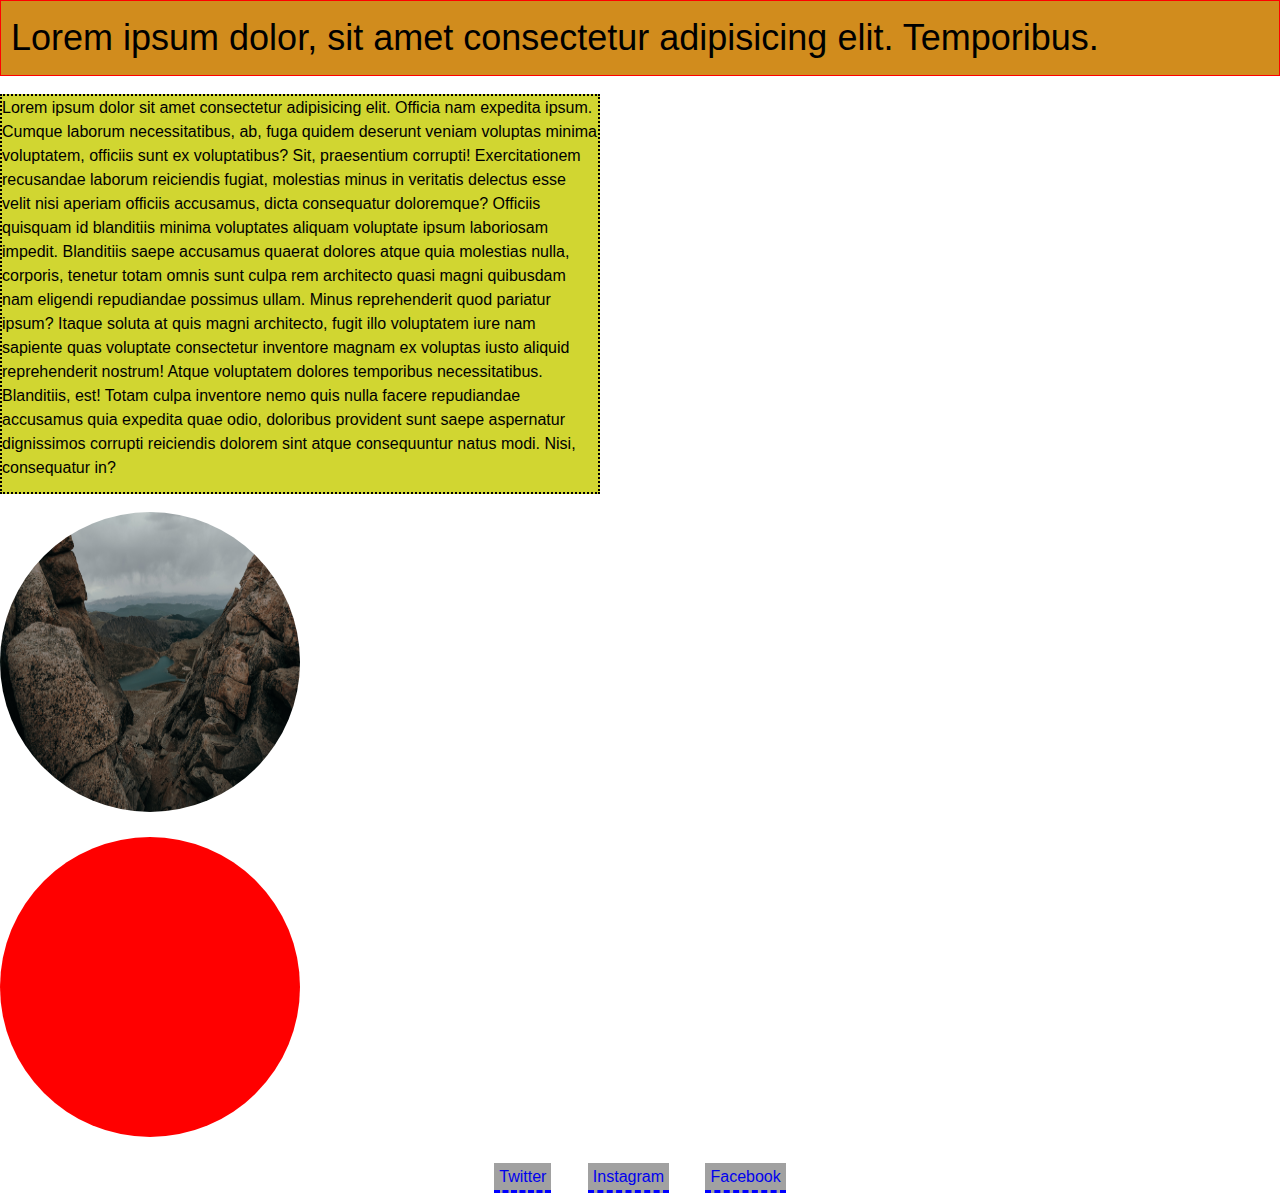
<file: block-BHaaap/index.html>
<!---

### Create a web page with the following characteristics:

1. Heading element(h1) should be at the top of the page.
2. After the heading, there should be a paragraph.
3. After the paragraph add an image having all the corner rounded.
4. Below the image, there should be a circle with red background.
5. At the bottom of the page, there must be a footer containing few links.
6. The H1 has 1px red solid borders, background color #D18C1D, and 10px of space between the content and the border (padding)
7. The paragraph is contained in 600px by 400px boxes with 2px black dotted borders and background color #D1D631
8. Links have a 3px blue dashed border on the bottom only and background color #A1A1A1

- Using CSS resets is necessary.
- Use semantic tags and keep the nesting and indentation proper.

--->
<!DOCTYPE html>
<html lang="en">
  <head>
    <meta charset="UTF-8" />
    <title>box modal assigment 1</title>
    <link rel="stylesheet" href="assests/stylesheet/style.css" />
  </head>
  <body>
    <header>
      <h1>
        Lorem ipsum dolor, sit amet consectetur adipisicing elit. Temporibus.
      </h1>
    </header>
    <section>
      <article>
        <p>
          Lorem ipsum dolor sit amet consectetur adipisicing elit. Officia nam
          expedita ipsum. Cumque laborum necessitatibus, ab, fuga quidem
          deserunt veniam voluptas minima voluptatem, officiis sunt ex
          voluptatibus? Sit, praesentium corrupti! Exercitationem recusandae
          laborum reiciendis fugiat, molestias minus in veritatis delectus esse
          velit nisi aperiam officiis accusamus, dicta consequatur doloremque?
          Officiis quisquam id blanditiis minima voluptates aliquam voluptate
          ipsum laboriosam impedit. Blanditiis saepe accusamus quaerat dolores
          atque quia molestias nulla, corporis, tenetur totam omnis sunt culpa
          rem architecto quasi magni quibusdam nam eligendi repudiandae possimus
          ullam. Minus reprehenderit quod pariatur ipsum? Itaque soluta at quis
          magni architecto, fugit illo voluptatem iure nam sapiente quas
          voluptate consectetur inventore magnam ex voluptas iusto aliquid
          reprehenderit nostrum! Atque voluptatem dolores temporibus
          necessitatibus. Blanditiis, est! Totam culpa inventore nemo quis nulla
          facere repudiandae accusamus quia expedita quae odio, doloribus
          provident sunt saepe aspernatur dignissimos corrupti reiciendis
          dolorem sint atque consequuntur natus modi. Nisi, consequatur in?
        </p>
        <img
          src="assests/media/clay-banks-33BrkP9x8Cw-unsplash.jpg"
          alt="clay-banks"
        />
        <div class="red-circle"></div>
      </article>
    </section>
    <main></main>
    <footer>
      <a href="#" target="_blank">Twitter</a>
      <a href="#" target="_blank">Instagram</a>
      <a href="#" target="_blank">Facebook</a>
    </footer>
  </body>
</html>
</file>
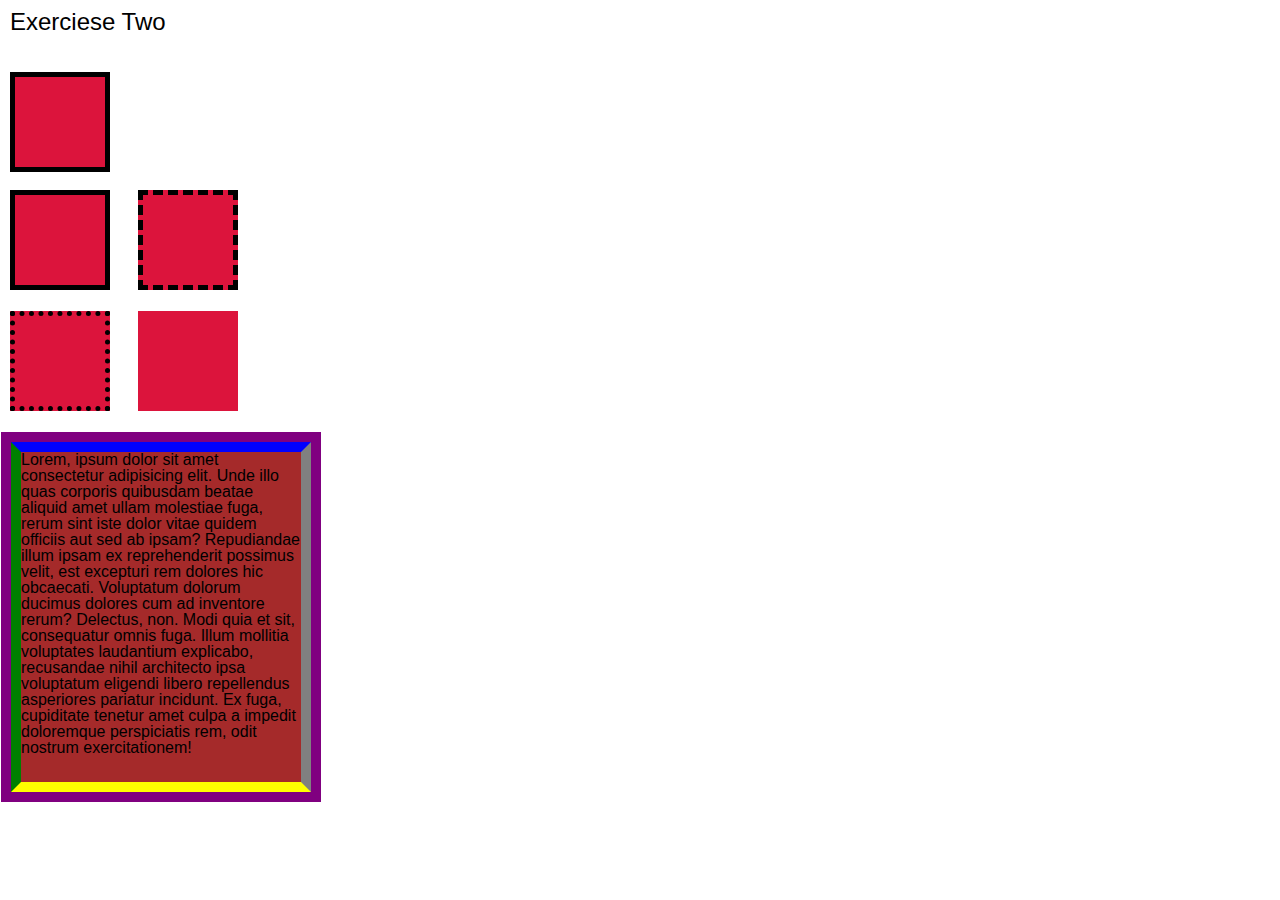
<file: block-BHaaaq/index.html>
<!---
### Create a page according to the layout shown below

![Box Model Exercise 2](https://raw.githubusercontent.com/suraj122/AC-STYLE-images/master/box-model/ex-2.png)

- Using CSS resets is necessary.
- Use semantic tags and keep the nesting and indentation proper.
--->
<!DOCTYPE html>
<html lang="en">
  <head>
    <meta charset="UTF-8" />
    <meta http-equiv="X-UA-Compatible" content="IE=edge" />
    <meta name="viewport" content="width=device-width, initial-scale=1.0" />
    <title>box modal assigment 2</title>
    <link rel="stylesheet" href="assests/stylesheet/style.css" />
  </head>
  <body>
    <header>
      <h2>Exerciese Two</h2>
    </header>
    <main>
      <section>
        <div class="box"></div>
        <div class="double-border-box-container">
          <span class="db-box1"></span>
          <span class="db-box2"></span>
        </div>
        <div class="single-border-box-container">
          <span class="sb-box1"></span>
          <span class="sb-box2"></span>
        </div>
      </section>
      <p>
        Lorem, ipsum dolor sit amet consectetur adipisicing elit. Unde illo quas
        corporis quibusdam beatae aliquid amet ullam molestiae fuga, rerum sint
        iste dolor vitae quidem officiis aut sed ab ipsam? Repudiandae illum
        ipsam ex reprehenderit possimus velit, est excepturi rem dolores hic
        obcaecati. Voluptatum dolorum ducimus dolores cum ad inventore rerum?
        Delectus, non. Modi quia et sit, consequatur omnis fuga. Illum mollitia
        voluptates laudantium explicabo, recusandae nihil architecto ipsa
        voluptatum eligendi libero repellendus asperiores pariatur incidunt. Ex
        fuga, cupiditate tenetur amet culpa a impedit doloremque perspiciatis
        rem, odit nostrum exercitationem!
      </p>
    </main>
  </body>
</html>
</file>
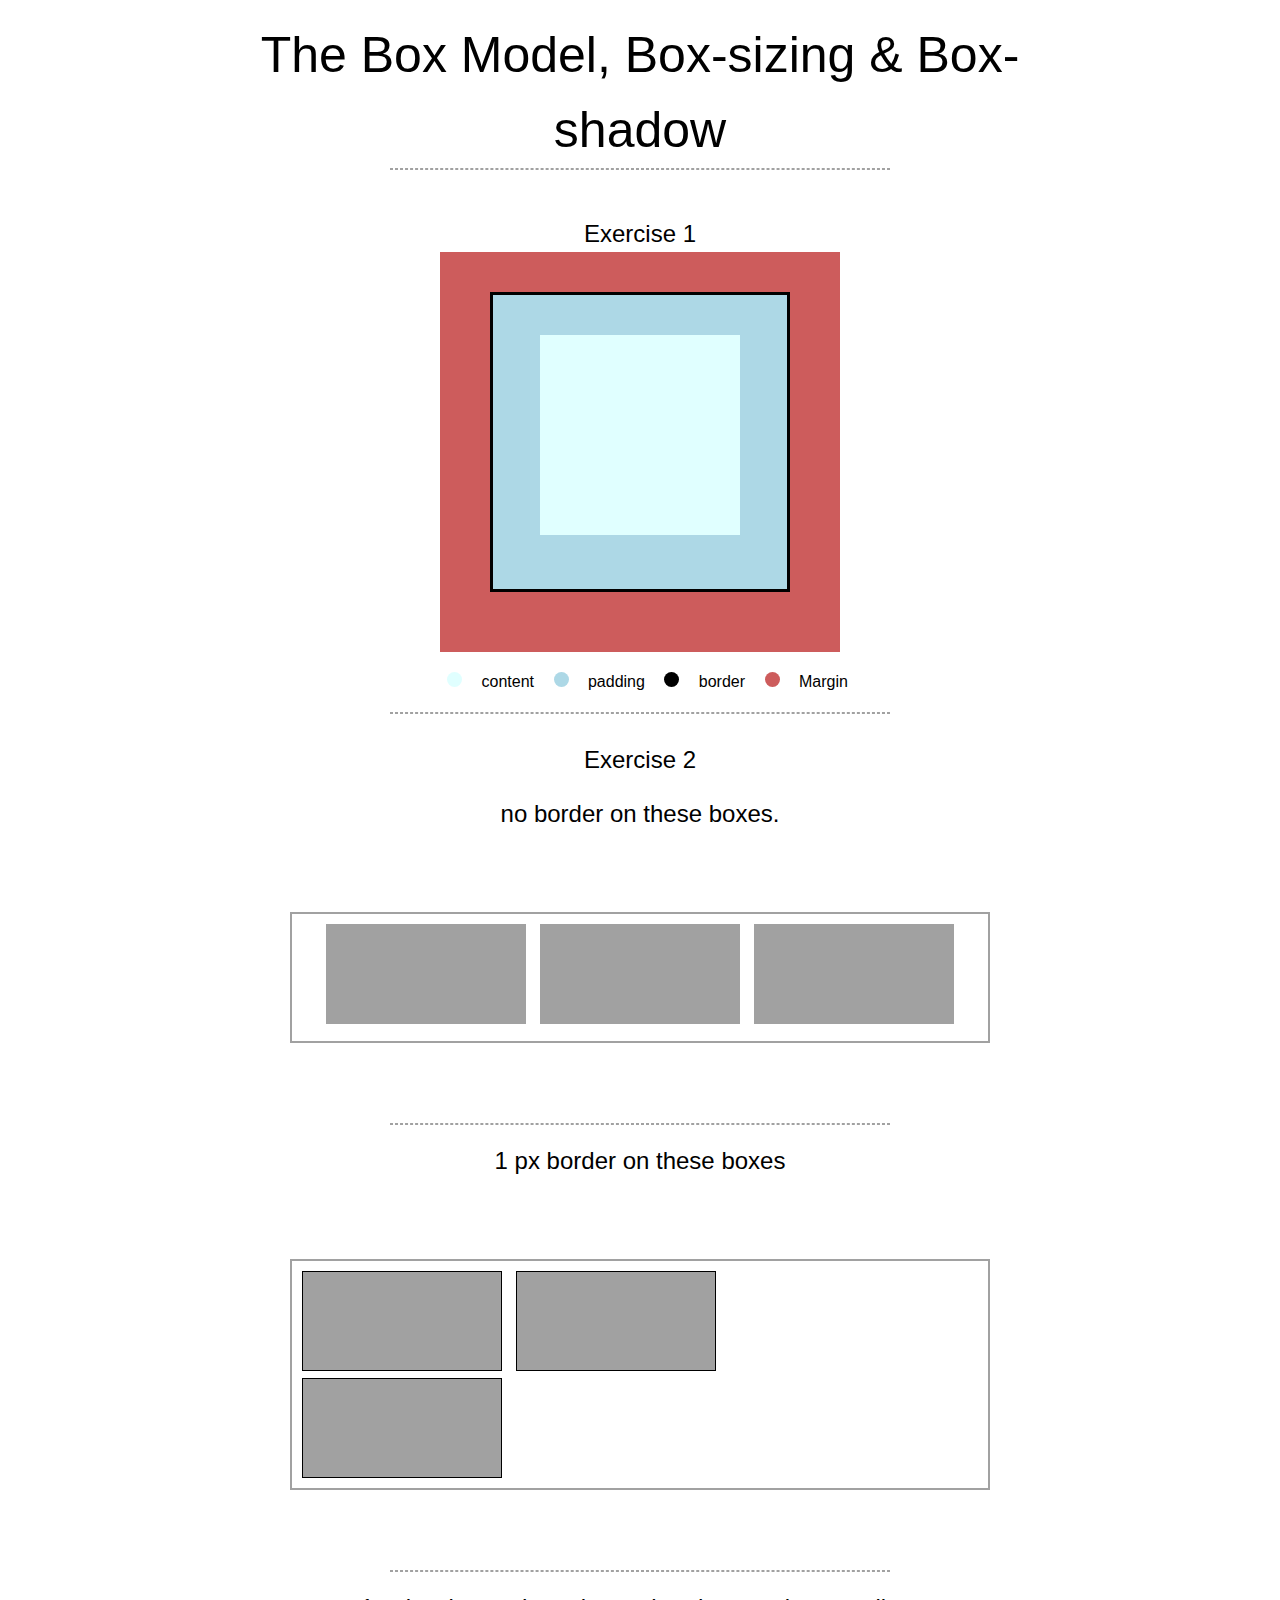
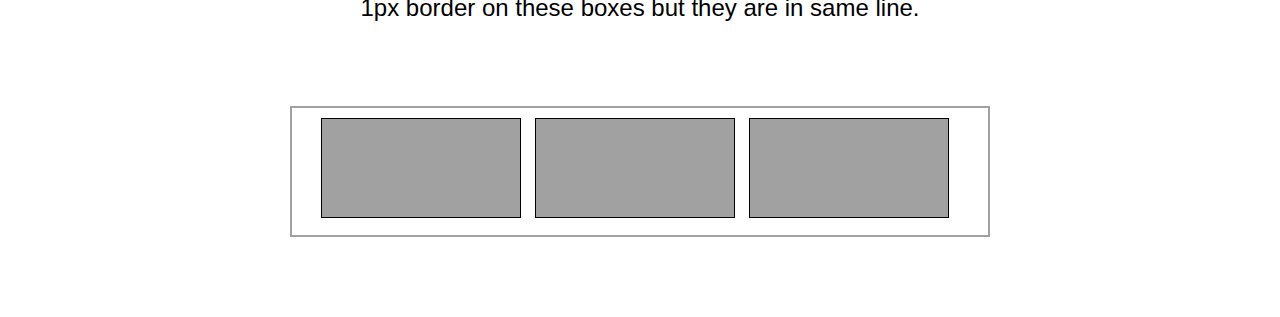
<file: block-BHaaau/index.html>
<!---
### Create a page according to the layout shown below

![Box Model Exercise 6](https://raw.githubusercontent.com/suraj122/AC-STYLE-images/master/box-model/ex-6.png)

#### Problems for exercise 2 in the layout

- Each parent container has width of 600px and border of 1px;
- Each children box has width 180px and height 100px as well as margin of 10px;
- Each child box which is having border has border-width 1px.
- Note in the first container the boxes do not have any border.

- Using CSS resets is necessary.
- Use semantic tags and keep the nesting and indentation proper.
--->
<!DOCTYPE html>
<html lang="en">
  <head>
    <meta charset="UTF-8" />
    <meta http-equiv="X-UA-Compatible" content="IE=edge" />
    <meta name="viewport" content="width=device-width, initial-scale=1.0" />
    <title>box modal assigment 3</title>
    <link rel="stylesheet" href="assests/stylesheet/style.css" />
  </head>
  <body>
    <header>
      <h1>The Box Model, Box-sizing & Box-shadow</h1>
      <div class="dashed-line"></div>
    </header>
    <main>
      <section class="exercise1">
        <h2>Exercise 1</h2>
        <article class="box-container">
          <div class="margin">
            <div class="padding">
              <div class="content"></div>
            </div>
          </div>
        </article>
        <article class="box-container-info">
          <span class="content-color"></span>
          <span>content</span>
          <span class="padding-color"></span>
          <span>padding</span>
          <span class="border-color"></span>
          <span>border</span>
          <span class="margin-color"></span>
          <span>Margin</span>
        </article>
        <div class="dashed-line"></div>
      </section>

      <section class="exercise2">
        <h2>Exercise 2</h2>
        <p>no border on these boxes.</p>
        <article>
          <div class="no-border-container">
            <span class="box"></span>
            <span class="box"></span>
            <span class="box"></span>
          </div>
        </article>

        <div class="dashed-line"></div>
        <p>1 px border on these boxes</p>
        <article class="two-box-container">
          <span class="box-border"></span>
          <span class="box-border"></span>
          <div class="single-box-container"></div>
        </article>

        <div class="dashed-line"></div>
        <p>1px border on these boxes but they are in same line.</p>
        <article class="same-line-box-container">
          <span class="box-border"></span>
          <span class="box-border"></span>
          <span class="box-border"></span>
        </article>
      </section>
    </main>
  </body>
</html>
</file>
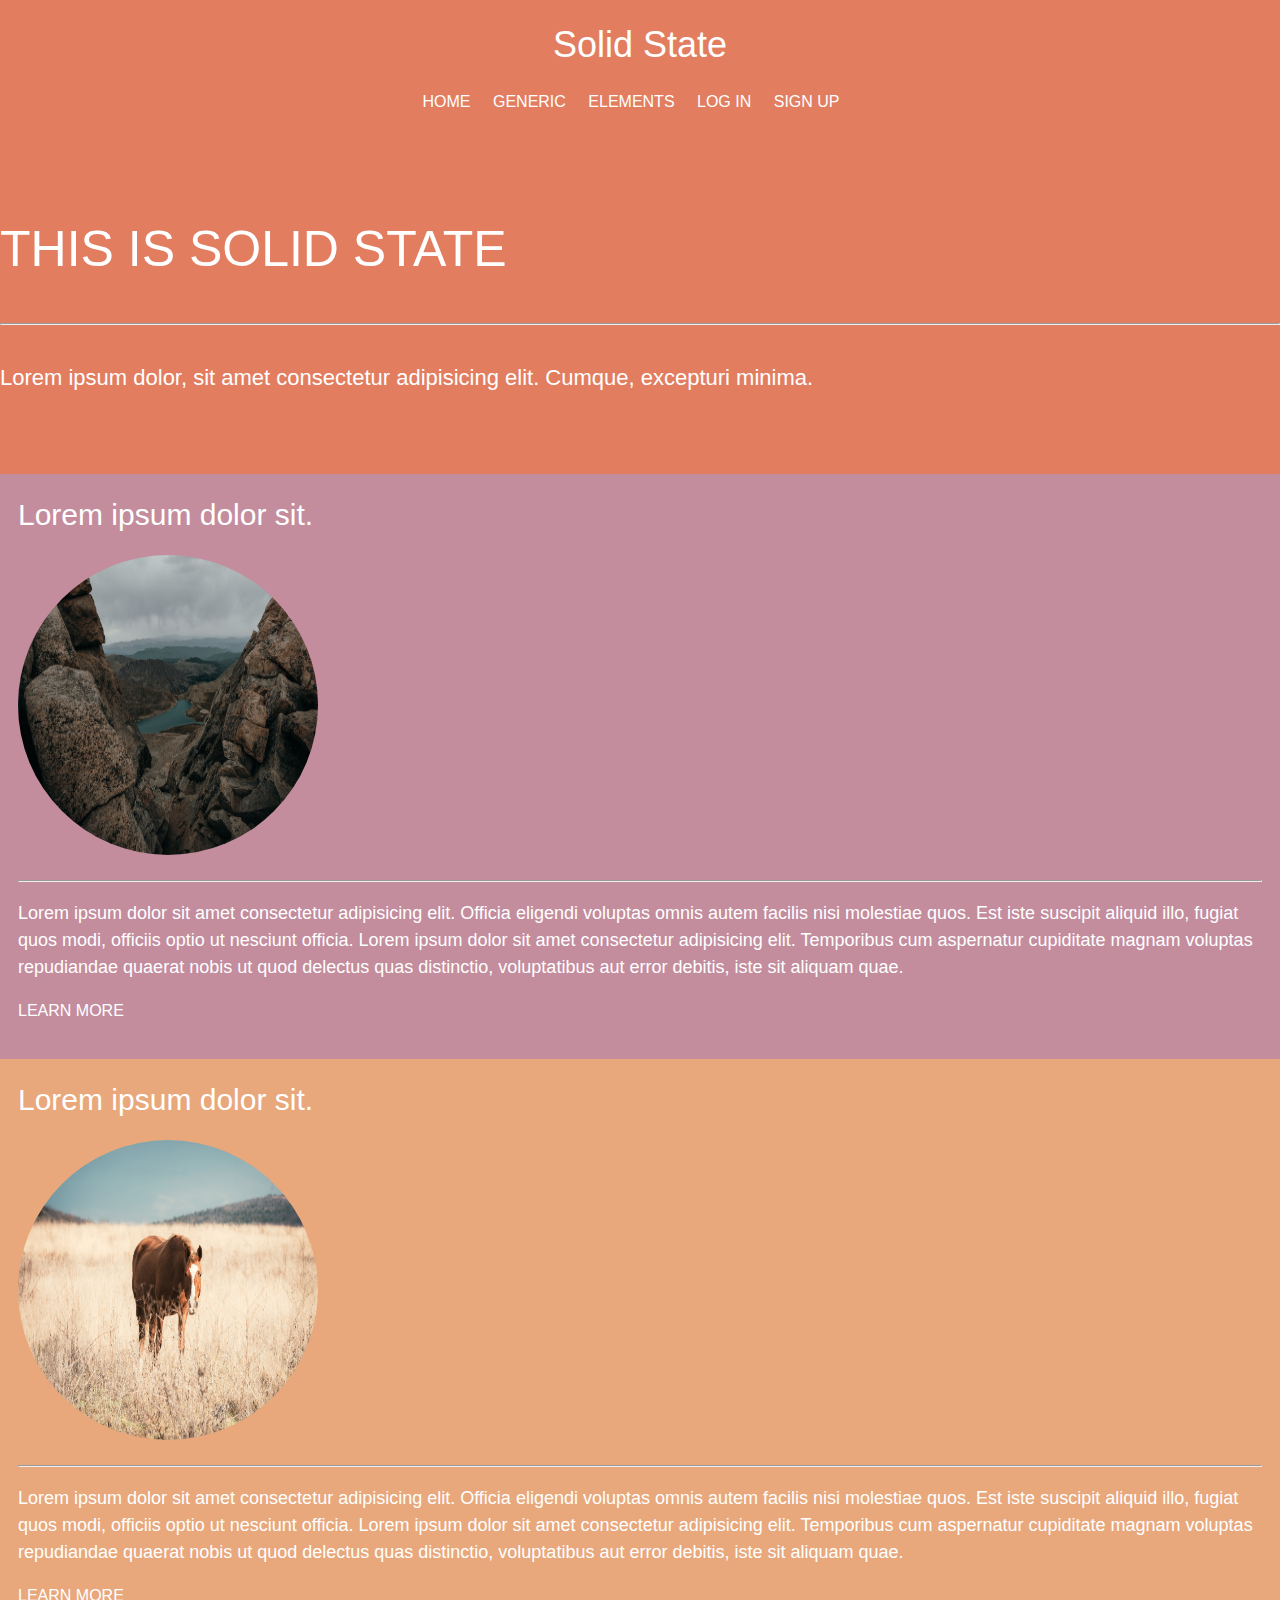
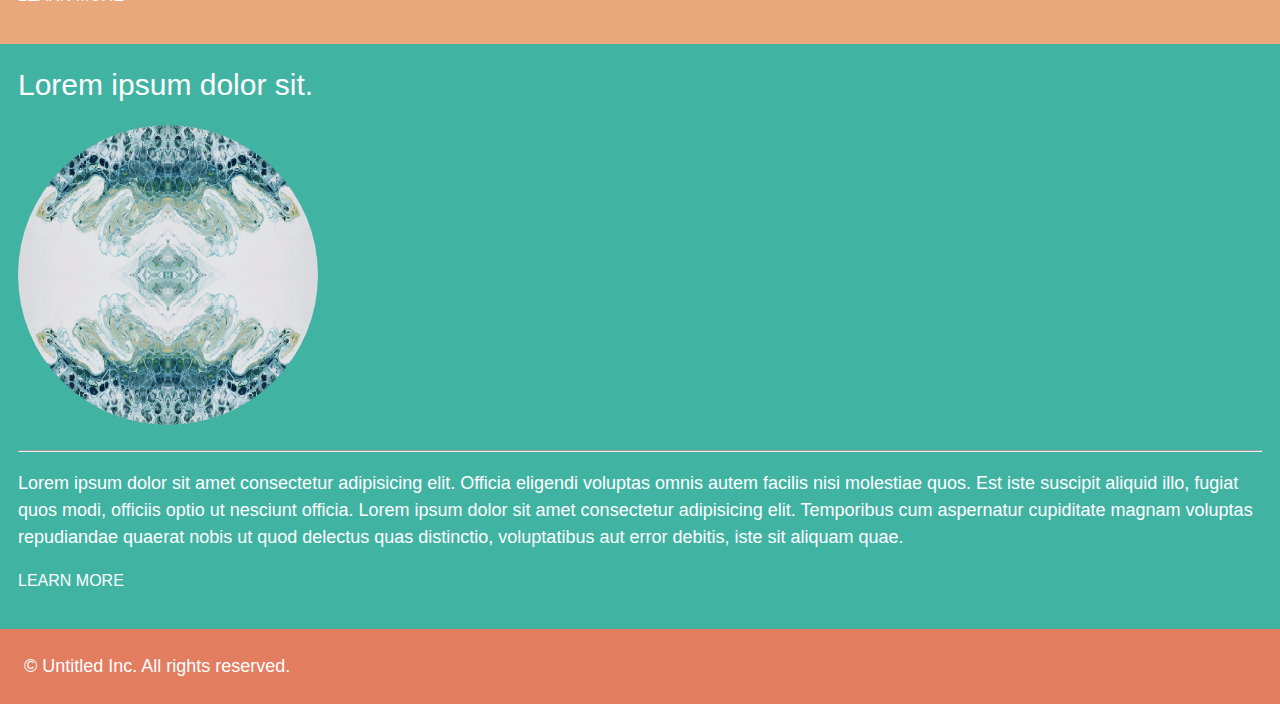
<file: block-BHaaav/index.html>
<!---
### Create a page according to the layout shown below

![Box Model Exercise 7](https://raw.githubusercontent.com/suraj122/AC-STYLE-images/master/box-model/ex-7.png)

- Using CSS resets is necessary.
- Use semantic tags and keep the nesting and indentation proper.

--->

<!DOCTYPE html>
<html lang="en">
  <head>
    <meta charset="UTF-8" />
    <meta http-equiv="X-UA-Compatible" content="IE=edge" />
    <meta name="viewport" content="width=device-width, initial-scale=1.0" />
    <title>box model assigment 4</title>
    <link rel="stylesheet" href="assests/stylesheet/style.css" />
  </head>
  <body>
    <header class="container">
      <h2>Solid State</h2>
      <nav>
        <a href="#">Home</a>
        <a href="#">Generic</a>
        <a href="#">Elements</a>
        <a href="#">Log in</a>
        <a href="#">Sign up</a>
      </nav>
    </header>
    <main>
      <section class="hero">
        <article class="container">
          <h1>This is solid state</h1>
          <hr />
          <p>
            Lorem ipsum dolor, sit amet consectetur adipisicing elit. Cumque,
            excepturi minima.
          </p>
        </article>
      </section>

      <section class="desc">
        <article class="container">
          <h3>Lorem ipsum dolor sit.</h3>
          <img
            src="assests/media/clay-banks-33BrkP9x8Cw-unsplash.jpg"
            alt="clay-banks"
          />
          <hr />
          <p>
            Lorem ipsum dolor sit amet consectetur adipisicing elit. Officia
            eligendi voluptas omnis autem facilis nisi molestiae quos. Est iste
            suscipit aliquid illo, fugiat quos modi, officiis optio ut nesciunt
            officia. Lorem ipsum dolor sit amet consectetur adipisicing elit.
            Temporibus cum aspernatur cupiditate magnam voluptas repudiandae
            quaerat nobis ut quod delectus quas distinctio, voluptatibus aut
            error debitis, iste sit aliquam quae.
          </p>
          <a href="#" class="learn-more">Learn More</a>
        </article>
      </section>

      <section class="desc-2">
        <article class="container">
          <h3>Lorem ipsum dolor sit.</h3>
          <img
            src="assests/media/james-kovin-QtBRQw0rFLE-unsplash.jpg"
            alt="james-kovin"
          />
          <hr />
          <p>
            Lorem ipsum dolor sit amet consectetur adipisicing elit. Officia
            eligendi voluptas omnis autem facilis nisi molestiae quos. Est iste
            suscipit aliquid illo, fugiat quos modi, officiis optio ut nesciunt
            officia. Lorem ipsum dolor sit amet consectetur adipisicing elit.
            Temporibus cum aspernatur cupiditate magnam voluptas repudiandae
            quaerat nobis ut quod delectus quas distinctio, voluptatibus aut
            error debitis, iste sit aliquam quae.
          </p>
          <a href="#" class="learn-more">Learn More</a>
        </article>
      </section>

      <section class="desc-3">
        <article class="container">
          <h3>Lorem ipsum dolor sit.</h3>
          <img
            src="assests/media/susan-wilkinson-YOpB7OifsZQ-unsplash.jpg"
            alt="susan-wilkinson"
          />
          <hr />
          <p>
            Lorem ipsum dolor sit amet consectetur adipisicing elit. Officia
            eligendi voluptas omnis autem facilis nisi molestiae quos. Est iste
            suscipit aliquid illo, fugiat quos modi, officiis optio ut nesciunt
            officia. Lorem ipsum dolor sit amet consectetur adipisicing elit.
            Temporibus cum aspernatur cupiditate magnam voluptas repudiandae
            quaerat nobis ut quod delectus quas distinctio, voluptatibus aut
            error debitis, iste sit aliquam quae.
          </p>
          <a href="#" class="learn-more">Learn More</a>
        </article>
      </section>
    </main>
    <footer>
      <div class="container">
        <p>&copy; Untitled Inc. All rights reserved.</p>
      </div>
    </footer>
  </body>
</html>
</file>
<file: block-BHaaap/assests/stylesheet/style.css>
/* http://meyerweb.com/eric/tools/css/reset/ 
   v2.0 | 20110126
   License: none (public domain)
*/

html,
body,
div,
span,
applet,
object,
iframe,
h1,
h2,
h3,
h4,
h5,
h6,
p,
blockquote,
pre,
a,
abbr,
acronym,
address,
big,
cite,
code,
del,
dfn,
em,
img,
ins,
kbd,
q,
s,
samp,
small,
strike,
strong,
sub,
sup,
tt,
var,
b,
u,
i,
center,
dl,
dt,
dd,
ol,
ul,
li,
fieldset,
form,
label,
legend,
table,
caption,
tbody,
tfoot,
thead,
tr,
th,
td,
article,
aside,
canvas,
details,
embed,
figure,
figcaption,
footer,
header,
hgroup,
menu,
nav,
output,
ruby,
section,
summary,
time,
mark,
audio,
video {
  margin: 0;
  padding: 0;
  border: 0;
  font-size: 100%;
  font: inherit;
  vertical-align: baseline;
}
/* HTML5 display-role reset for older browsers */
article,
aside,
details,
figcaption,
figure,
footer,
header,
hgroup,
menu,
nav,
section {
  display: block;
}
body {
  line-height: 1;
}
ol,
ul {
  list-style: none;
}
blockquote,
q {
  quotes: none;
}
blockquote:before,
blockquote:after,
q:before,
q:after {
  content: "";
  content: none;
}
table {
  border-collapse: collapse;
  border-spacing: 0;
}

* {
  box-sizing: border-box;
}

body {
  font-family: "Open Sans", sans-serif;
  line-height: 1.5;
}

img {
  width: 300px;
  height: 300px;
  border-radius: 50%;
  margin: 18px 0;
}

header {
  border: 1px solid red;
  background: #d18c1d;
  padding: 10px;
}
h1 {
  font-size: 36px;
}
.red-circle {
  background: red;
  width: 300px;
  height: 300px;
  border-radius: 50%;
}

p {
  width: 600px;
  height: 400px;
  border: 2px dotted black;
  background: #d1d631;
  margin-top: 18px;
}

footer {
  text-align: center;
  margin-top: 18px;
  padding: 10px;
}

a {
  text-decoration: none;
  border-bottom: 3px dashed blue;
  background: #a1a1a1;
  padding: 5px;
  margin: 0 16px;
}
</file>
<file: block-BHaaaq/assests/stylesheet/style.css>
/* http://meyerweb.com/eric/tools/css/reset/ 
   v2.0 | 20110126
   License: none (public domain)
*/

html,
body,
div,
span,
applet,
object,
iframe,
h1,
h2,
h3,
h4,
h5,
h6,
p,
blockquote,
pre,
a,
abbr,
acronym,
address,
big,
cite,
code,
del,
dfn,
em,
img,
ins,
kbd,
q,
s,
samp,
small,
strike,
strong,
sub,
sup,
tt,
var,
b,
u,
i,
center,
dl,
dt,
dd,
ol,
ul,
li,
fieldset,
form,
label,
legend,
table,
caption,
tbody,
tfoot,
thead,
tr,
th,
td,
article,
aside,
canvas,
details,
embed,
figure,
figcaption,
footer,
header,
hgroup,
menu,
nav,
output,
ruby,
section,
summary,
time,
mark,
audio,
video {
  margin: 0;
  padding: 0;
  border: 0;
  font-size: 100%;
  font: inherit;
  vertical-align: baseline;
}
/* HTML5 display-role reset for older browsers */
article,
aside,
details,
figcaption,
figure,
footer,
header,
hgroup,
menu,
nav,
section {
  display: block;
}
body {
  line-height: 1;
}
ol,
ul {
  list-style: none;
}
blockquote,
q {
  quotes: none;
}
blockquote:before,
blockquote:after,
q:before,
q:after {
  content: "";
  content: none;
}
table {
  border-collapse: collapse;
  border-spacing: 0;
}

* {
  box-sizing: border-box;
}

body {
  font-family: sans-serif;
}

header {
  margin-bottom: 18px;
  padding: 10px;
  font-size: 24px;
}

section {
  padding: 10px;
}

.box {
  width: 100px;
  height: 100px;
  background: crimson;
  border: 5px solid black;
}

.double-border-box-container {
  margin: 18px 0;
}

.db-box1,
.db-box2 {
  width: 100px;
  height: 100px;
  display: inline-block;
  background: crimson;
}

.db-box1 {
  border: 5px solid black;
  margin-right: 24px;
}
.db-box2 {
  border: 5px dashed black;
}

.sb-box1,
.sb-box2 {
  width: 100px;
  height: 100px;
  display: inline-block;
  background: crimson;
}

.sb-box1 {
  border: 5px dotted black;
  margin-right: 24px;
}

p {
  width: 300px;
  height: 350px;
  margin-top: 18px;
  margin-left: 11px;
  background: brown;
  border-bottom: 10px solid yellow;
  border-top: 10px solid blue;
  border-left: 10px solid green;
  border-right: 10px solid grey;
  box-shadow: 0px 0px 0px 10px purple;
}
</file>
<file: block-BHaaau/assests/stylesheet/style.css>
/* http://meyerweb.com/eric/tools/css/reset/ 
   v2.0 | 20110126
   License: none (public domain)
*/

html,
body,
div,
span,
applet,
object,
iframe,
h1,
h2,
h3,
h4,
h5,
h6,
p,
blockquote,
pre,
a,
abbr,
acronym,
address,
big,
cite,
code,
del,
dfn,
em,
img,
ins,
kbd,
q,
s,
samp,
small,
strike,
strong,
sub,
sup,
tt,
var,
b,
u,
i,
center,
dl,
dt,
dd,
ol,
ul,
li,
fieldset,
form,
label,
legend,
table,
caption,
tbody,
tfoot,
thead,
tr,
th,
td,
article,
aside,
canvas,
details,
embed,
figure,
figcaption,
footer,
header,
hgroup,
menu,
nav,
output,
ruby,
section,
summary,
time,
mark,
audio,
video {
  margin: 0;
  padding: 0;
  border: 0;
  font-size: 100%;
  font: inherit;
  vertical-align: baseline;
}
/* HTML5 display-role reset for older browsers */
article,
aside,
details,
figcaption,
figure,
footer,
header,
hgroup,
menu,
nav,
section {
  display: block;
}
body {
  line-height: 1;
}
ol,
ul {
  list-style: none;
}
blockquote,
q {
  quotes: none;
}
blockquote:before,
blockquote:after,
q:before,
q:after {
  content: "";
  content: none;
}
table {
  border-collapse: collapse;
  border-spacing: 0;
}
* {
  box-sizing: border-box;
}
body {
  font-family: sans-serif;
  line-height: 1.5;
}

header {
  text-align: center;
  margin: 0 auto;
  padding: 18px;
  width: 900px;
}
h1 {
  font-size: 50px;
}
h2 {
  font-size: 30px;
}
p {
  font-size: 24px;
  margin: 18px 0;
}
.dashed-line {
  border: 1px dashed #a1a1a1;
  width: 500px;
  margin: 0 auto;
}

main {
  width: 700px;
  margin: 0 auto;
  text-align: center;
}

.exercise1 {
  margin: 28px 0;
}

h2 {
  font-size: 24px;
}

.box-container {
  margin: 0 auto;
}

.margin {
  width: 400px;
  height: 400px;
  padding: 40px;
  margin: 0 auto;
  background-color: indianred;
}
.padding {
  margin: 0 auto;
  width: 300px;
  height: 300px;
  border: 3px solid black;
  padding: 40px;
  background-color: lightblue;
}
.content {
  margin: 0 auto;
  width: 200px;
  height: 200px;
  background-color: lightcyan;
}

.box-container-info {
  margin: 18px 0;
}
.content-color,
.padding-color,
.border-color,
.margin-color {
  display: inline-block;
  width: 15px;
  height: 15px;
  border-radius: 50%;
  margin: 0 15px;
}

.content-color {
  background: lightcyan;
}
.padding-color {
  background: lightblue;
}
.margin-color {
  background: indianred;
}
.border-color {
  background: black;
}

.no-border-container,
.two-box-container,
.same-line-box-container {
  border: 2px solid #a1a1a1;
  padding: 10px;
  margin: 80px 0;
}
.box,
.box-border {
  display: inline-block;
  width: 200px;
  height: 100px;
  background: #a1a1a1;
  margin: 0 5px;
}
.two-box-container {
  text-align: left;
}
.box-border {
  border: 1px solid black;
  margin-right: 10px;
  margin-left: 0;
}
.single-box-container {
  width: 200px;
  height: 100px;
  background: #a1a1a1;
  border: 1px solid black;
}
</file>
<file: block-BHaaav/assests/stylesheet/style.css>
/* http://meyerweb.com/eric/tools/css/reset/ 
   v2.0 | 20110126
   License: none (public domain)
*/

html,
body,
div,
span,
applet,
object,
iframe,
h1,
h2,
h3,
h4,
h5,
h6,
p,
blockquote,
pre,
a,
abbr,
acronym,
address,
big,
cite,
code,
del,
dfn,
em,
img,
ins,
kbd,
q,
s,
samp,
small,
strike,
strong,
sub,
sup,
tt,
var,
b,
u,
i,
center,
dl,
dt,
dd,
ol,
ul,
li,
fieldset,
form,
label,
legend,
table,
caption,
tbody,
tfoot,
thead,
tr,
th,
td,
article,
aside,
canvas,
details,
embed,
figure,
figcaption,
footer,
header,
hgroup,
menu,
nav,
output,
ruby,
section,
summary,
time,
mark,
audio,
video {
  margin: 0;
  padding: 0;
  border: 0;
  font-size: 100%;
  font: inherit;
  vertical-align: baseline;
}
/* HTML5 display-role reset for older browsers */
article,
aside,
details,
figcaption,
figure,
footer,
header,
hgroup,
menu,
nav,
section {
  display: block;
}
body {
  line-height: 1;
}
ol,
ul {
  list-style: none;
}
blockquote,
q {
  quotes: none;
}
blockquote:before,
blockquote:after,
q:before,
q:after {
  content: "";
  content: none;
}
table {
  border-collapse: collapse;
  border-spacing: 0;
}
* {
  box-sizing: border-box;
}
body {
  color: #fff;
  line-height: 1.5;
  font-family: sans-serif;
  background: #e27d60;
}

img {
  width: 300px;
  height: 300px;
  border-radius: 50%;
}
header {
  text-align: center;
  padding: 18px;
}

hr {
  margin: 18px 0;
}
.container {
  width: 1300px;
  max-width: 100%;
  margin: 0 auto;
}

/* header */
h2 {
  font-size: 36px;
  margin-bottom: 18px;
}
a {
  text-decoration: none;
  color: #fff;
  text-transform: uppercase;
  margin-right: 18px;
}

/* hero section */
h1 {
  font-size: 50px;
  margin-bottom: 36px;
  text-transform: uppercase;
}
.hero p {
  font-size: 22px;
  margin-top: 36px;
}
.hero {
  margin: 80px 0;
}

/* desc section */
.desc,
.desc-2,
.desc-3 {
  padding: 18px;
  background: #c38d9e;
}
h3 {
  font-size: 30px;
  margin-bottom: 18px;
}
p {
  font-size: 18px;
}

.desc-2 {
  background: #e8a87c;
}

.desc-3 {
  background: #41b3a3;
}

.learn-more {
  margin: 18px 0;
  display: inline-block;
}

/* footer section */
footer {
  padding: 24px;
}
</file>
